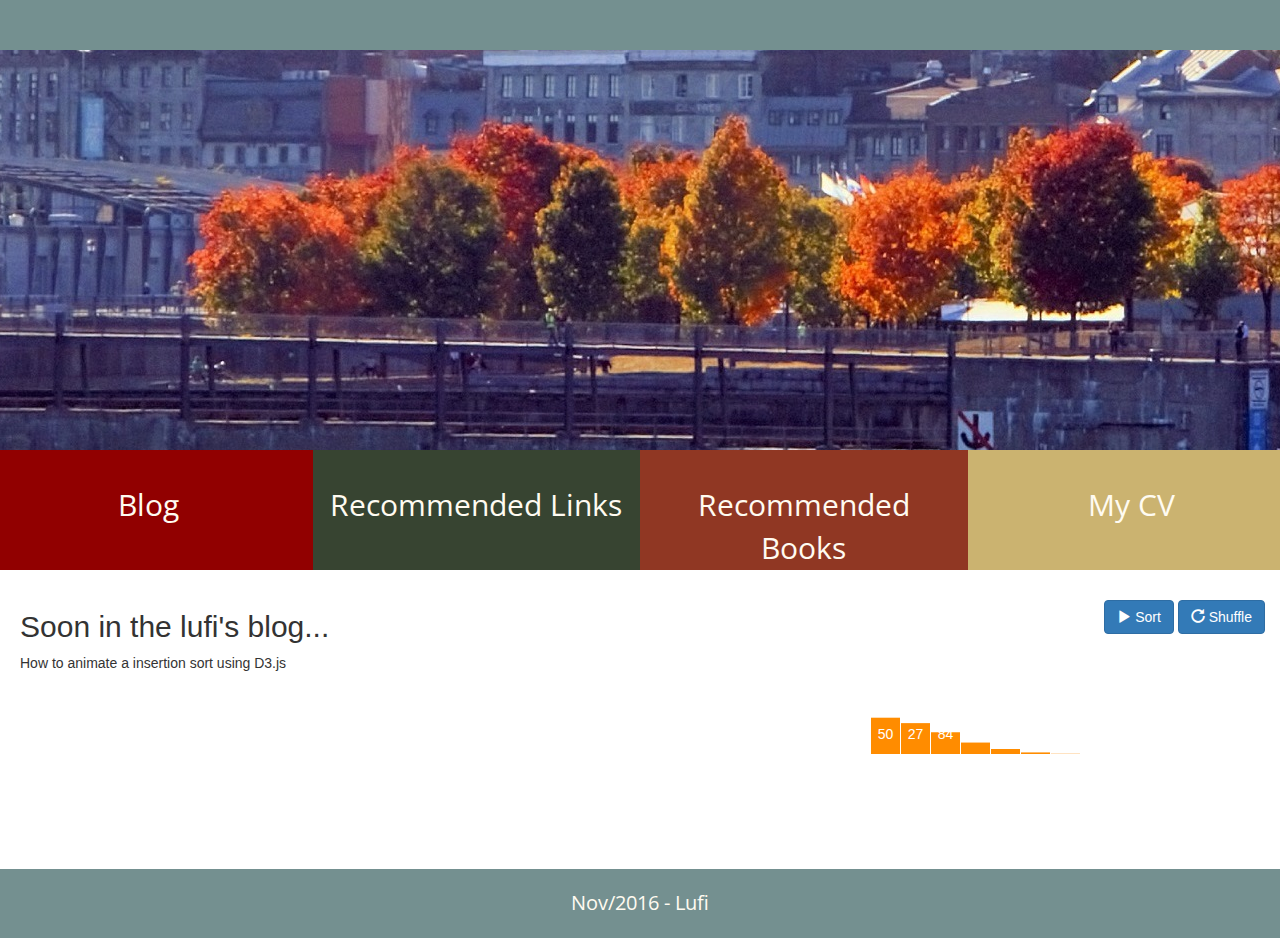
<file: html/index.html>
<!DOCTYPE html>
<!--
To change this license header, choose License Headers in Project Properties.
To change this template file, choose Tools | Templates
and open the template in the editor.
-->
<html>
    <head>
        <title>Lufi's site</title>
        <meta charset="UTF-8">
        <meta name="viewport" content="width=device-width, initial-scale=1.0">
        <link href="css/MainStyle.css" rel="stylesheet" style="text/css" />
        <link href="css/bootstrap.min.css"  rel="stylesheet" style="text/css" />
    </head>
    <body>
        <header class="col-md-12 col-md-offset-0 headerPage">

        </header>
        <div id='mainPhoto' class="col-md-12 col-md-offset-0">

        </div>  
        <div class="row">
            <div id="linkContainer" class="col-md-12 col-md-offset-0">
                <div id="blog" class="links col-md-3 col-sm-6 col-xs-12">
                    <div class="textLink"><a href="blog">Blog</a></div>
                </div>             
                <div id="recLinks" class="links col-md-3 col-sm-6 col-xs-12">
                    <div class="textLink"><a href="recommend/recommendedLinks.html">Recommended Links</div>                     
                </div>
                <div id="recBooks" class="links col-md-3 col-sm-6 col-xs-12">
                    <div class="textLink"><a href="recommend/recommendedBooks.html">Recommended Books</div>                     
                </div>
                <div id="cv" class="links col-md-3 col-sm-6 col-xs-12">
                    <div class="textLink"><a href="cv/cv.html">My CV</a></div>                     
                </div>
            </div>
        </div>
        <div class="row">
            <div id="afterLinks" class="row">
                <div class="col-md-4">
                    <h2>Soon in the lufi's blog...</h2>
                    <p>How to animate a insertion sort using D3.js</p>
                </div>                
                <div id="animContainer" class="col-md-8">  
                    <button id="btnSort" type ="button" class="btn btn-primary ">
                        <span class="glyphicon glyphicon-play" aria-hidden="true"></span>
                        Sort</button>                
                    <button id="btnSortAgain" type ="button" class="btn btn-primary">
                        <span class="glyphicon glyphicon-repeat" aria-hidden="true"></span>
                        Shuffle
                    </button>

                    <div id="svgDiv" class="col-md-12"> 


                    </div>
                </div>

            </div>
        </div>
        <div class="row">
            <footer id="footer" class="col-md-12 col-md-offset-0">
                Nov/2016 - Lufi
            </footer>
        </div>
        <script src="js/jquery-3.1.1.min.js" type="text/javascript"></script>
        <script src="js/index.js" type="text/javascript"></script>
        <script src="js/d3.min.js" type="text/javascript"></script>
        <script src="js/mainSvg.js" type="text/javascript"></script>
    </body>
</html>
</file>
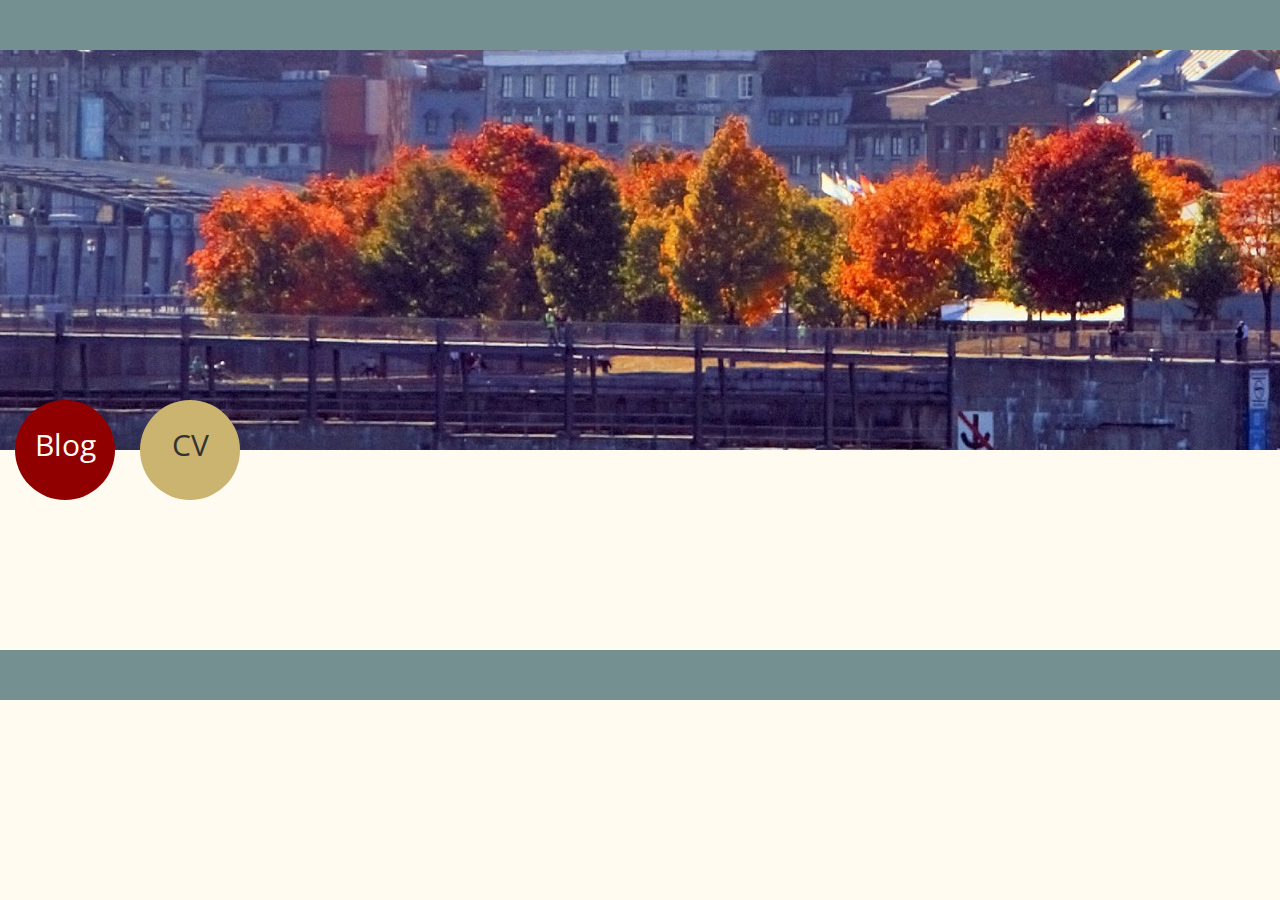
<file: html/Old/V1/index.html>
<!DOCTYPE html>
<!--
To change this license header, choose License Headers in Project Properties.
To change this template file, choose Tools | Templates
and open the template in the editor.
-->
<html>
    <head>
        <title>Lufi's site</title>
        <meta charset="UTF-8">
        <meta name="viewport" content="width=device-width, initial-scale=1.0">
        <link href="css/MainStyle.css" rel="stylesheet" style="text/css" />
        <link href="css/bootstrap.min.css"  rel="stylesheet" style="text/css" />
    </head>
    <body>
        <header class="col-md-12 col-md-offset-0 headerPage">
            
        </header>
        <div id='mainPhoto' class="col-md-12 col-md-offset-0">
            
        </div>        
        <div id="mainContent" class="col-md-12 col-md-offset-0">
            <div id="blog" class="links">
                <div class="textLink">Blog</div>
            </div>
             <div id="cv" class="links">
                 <div class="textLink">CV</div>                     
             </div>
             <div id="mainContentText"><p> </p></div>
        </div>
        <footer id="footer" class="col-md-12 col-md-offset-0">
            
        </footer>
        
        <script src="js/jquery-3.1.1.min.js" type="text/javascript"></script>
        <script src="js/index.js" type="text/javascript"></script>
    </body>
</html>
</file>
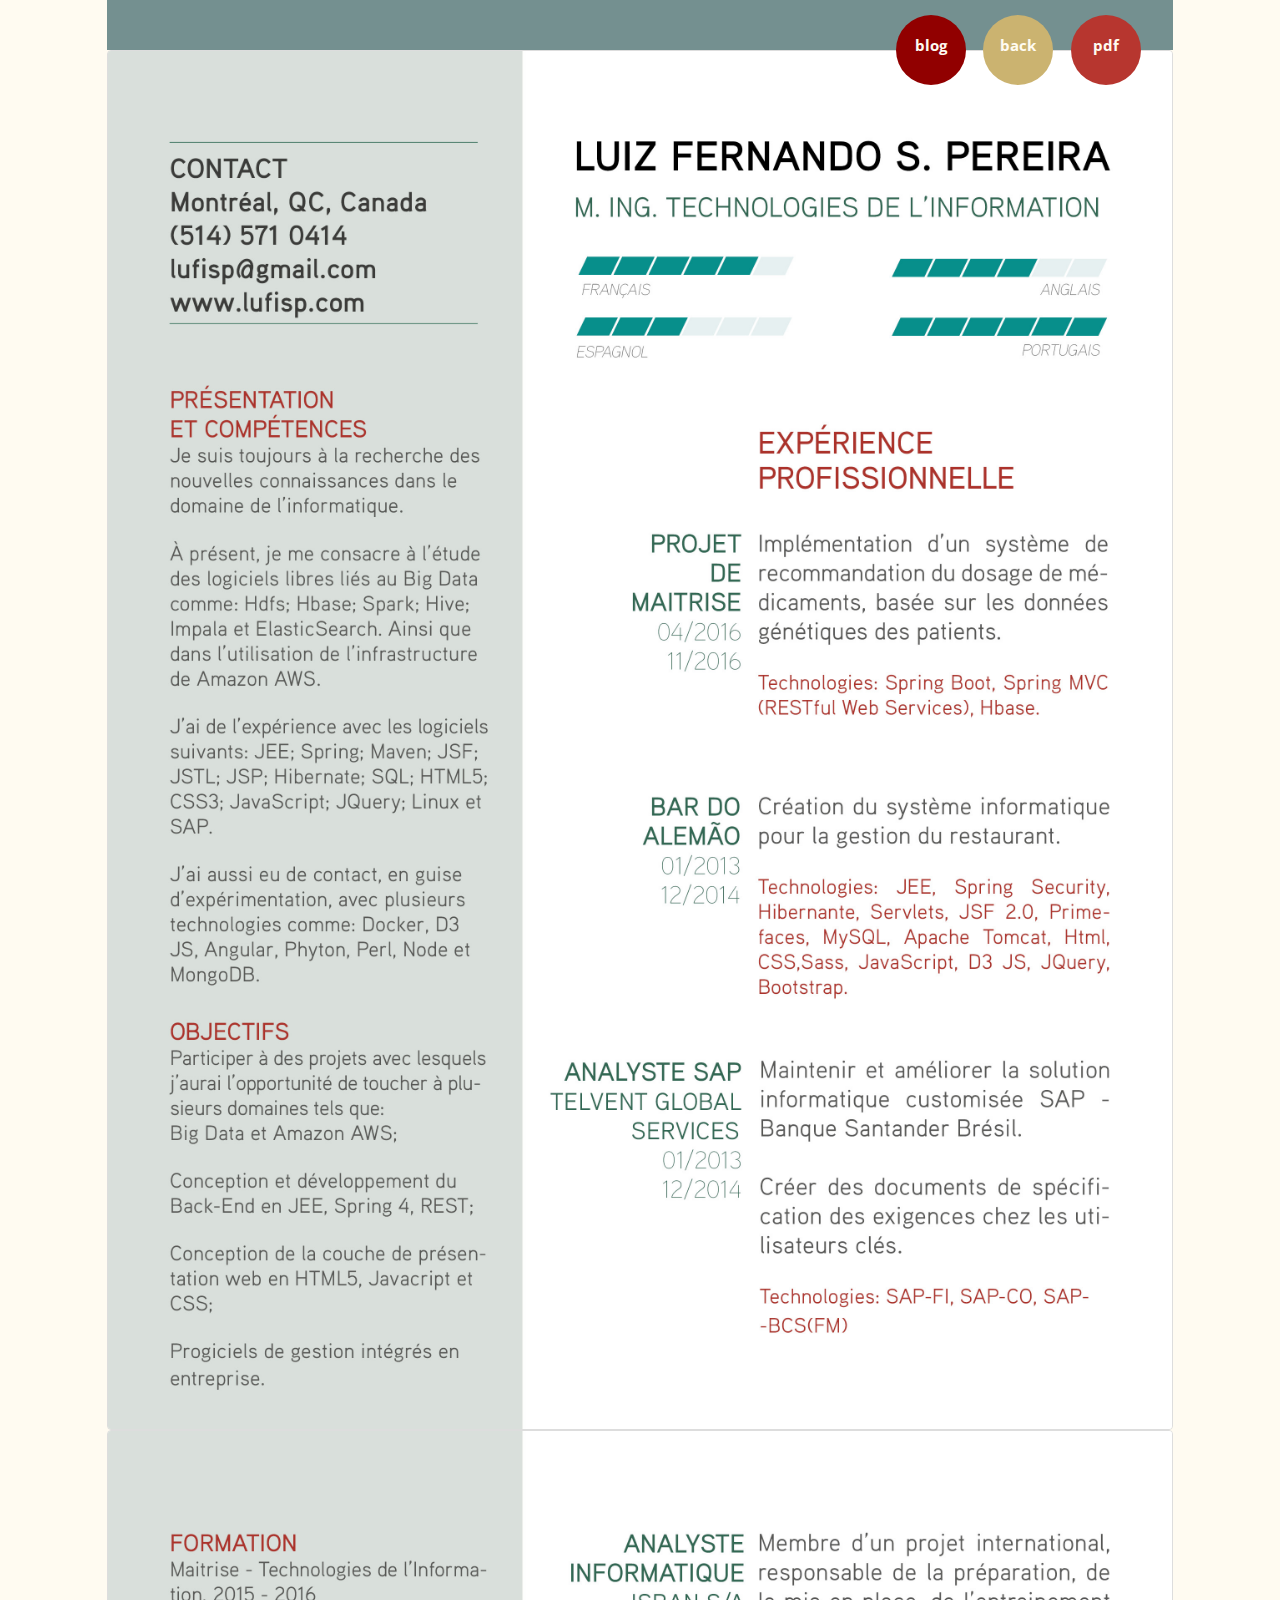
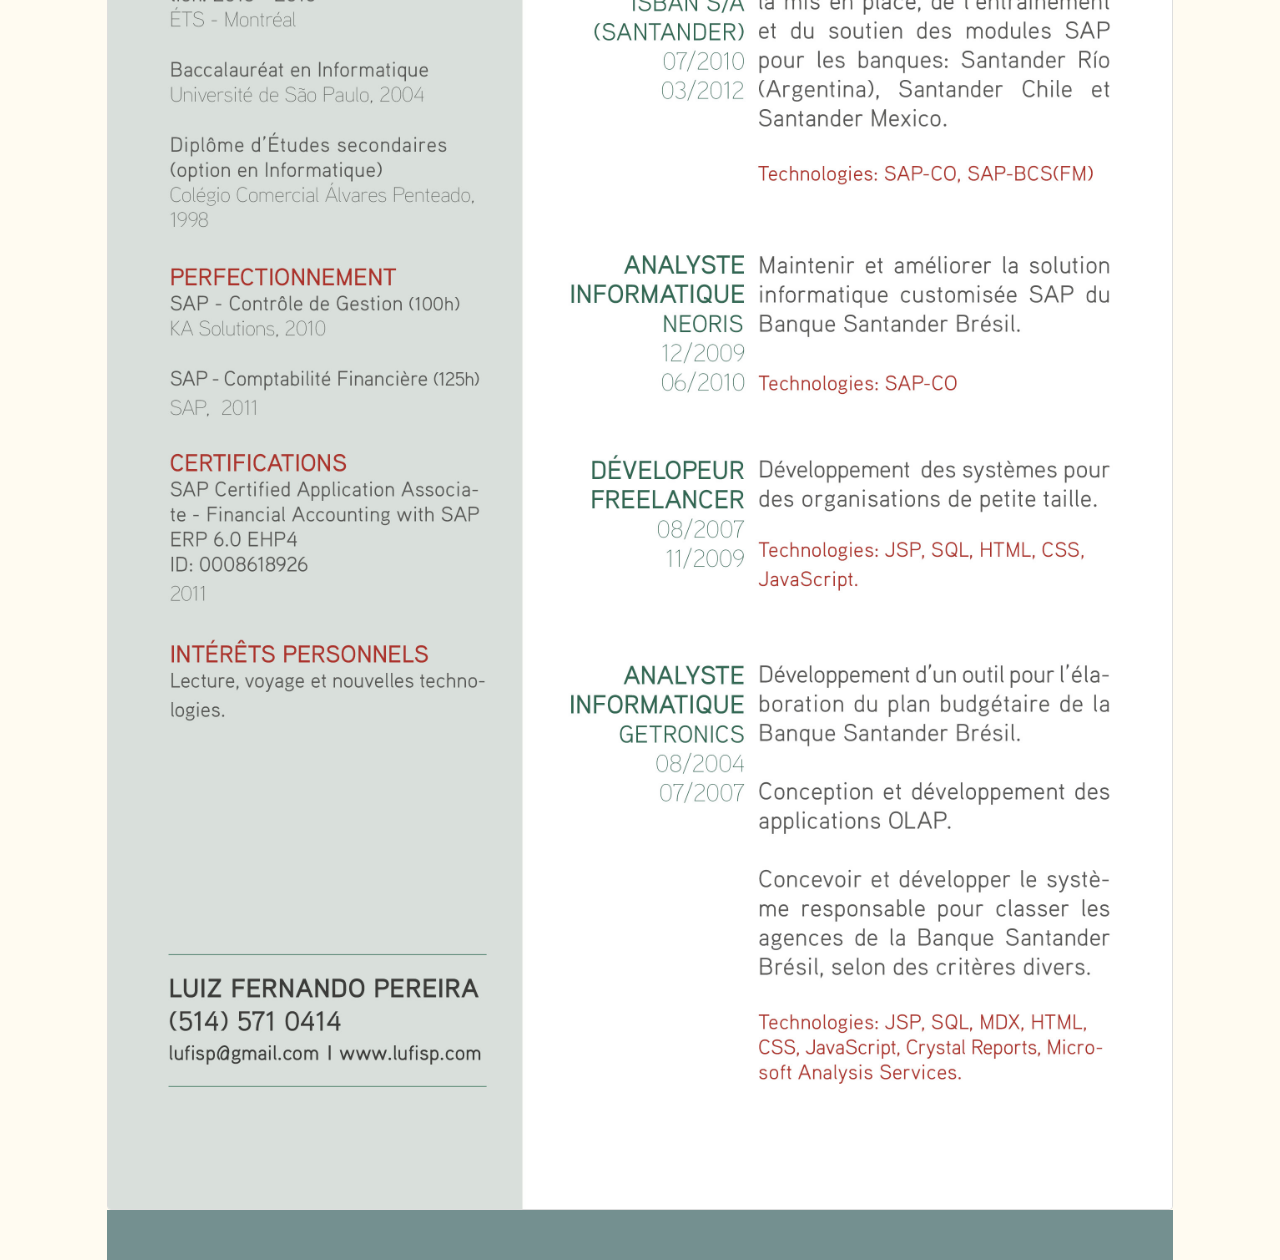
<file: html/cv/cv.html>
<!DOCTYPE html>
<!--
To change this license header, choose License Headers in Project Properties.
To change this template file, choose Tools | Templates
and open the template in the editor.
-->
<!DOCTYPE html>
<!--
To change this license header, choose License Headers in Project Properties.
To change this template file, choose Tools | Templates
and open the template in the editor.
-->
<html>
    <head>
        <title>Lufi's CV</title>
        <meta charset="UTF-8">
        <meta name="viewport" content="width=device-width, initial-scale=1.0">
        <link href="../css/MainStyle.css" rel="stylesheet" style="text/css" />
        <link href="../css/bootstrap.min.css"  rel="stylesheet" style="text/css" />
        <link href="../css/cv.css"  rel="stylesheet" style="text/css" />
    </head>
    <body>
        <header class="col-md-10 col-md-offset-1 headerPage">
            <div id="headerMenu">
                <div id="cv_pdfLink" class="headerMenulinks">
                    <div class="headerMenuLinksText">pdf</div>
                </div>
                <div id="cv_mainPageLink" class="headerMenulinks">
                    <div class="headerMenuLinksText">back</div>
                </div>
                <div id="cv_blogLink" class="headerMenulinks">
                    <div class="headerMenuLinksText">blog</div>
                </div>
            </div>
            
        </header>
        
        <div id="cvContent" class="col-md-10 col-md-offset-1">
            <img src="cvFeFr.jpg" class="img-thumbnail cvImage col-md-12">
            <img src="cvFeFr2.jpg" class="img-thumbnail cvImage col-md-12">
        </div>
        
        <footer id="footer" class="col-md-10 col-md-offset-1">
            
        </footer>
        
        <script src="../js/jquery-3.1.1.min.js" type="text/javascript"></script>
        <script src="../js/cv.js" type="text/javascript"></script>
    </body>
</html>
</file>
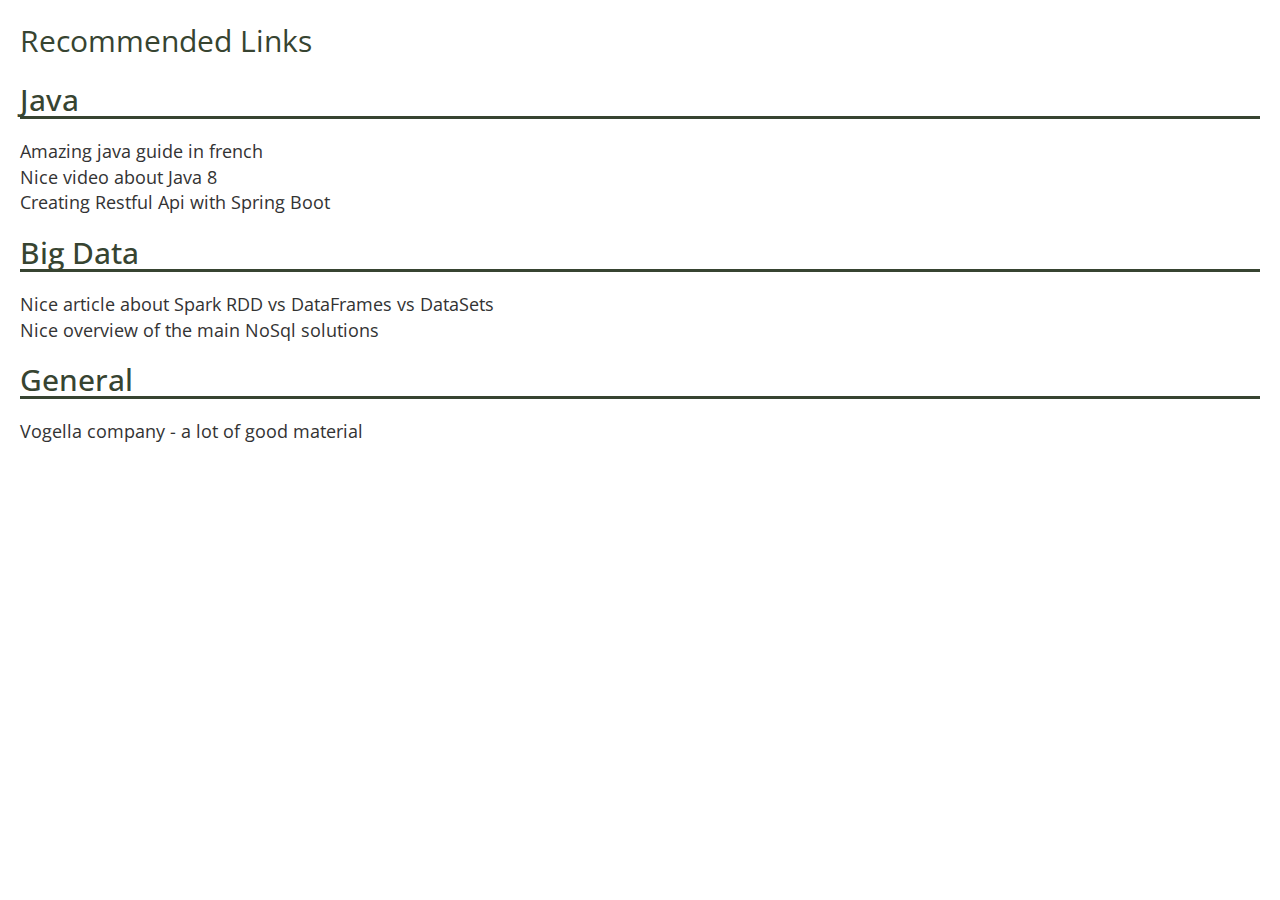
<file: html/recommend/recommendedLinks.html>
<!DOCTYPE html>
<!--
To change this license header, choose License Headers in Project Properties.
To change this template file, choose Tools | Templates
and open the template in the editor.
-->
<html>
    <head>
        <title>Recommended Links</title>
        <meta charset="UTF-8">
        <meta name="viewport" content="width=device-width, initial-scale=1.0">
        <link href="../css/recommendedLinks.css" rel="stylesheet" style="text/css" />
        <link href="../css/bootstrap.min.css"  rel="stylesheet" style="text/css" />
    </head>
    <body>
        <div class="mainTitle">Recommended Links</div>
        <div class="subSection">
            <div class="subSectionTitle">
                <h2>Java</h2>            
            </div>
            <a href="http://www.jmdoudoux.fr/java/dej/titre.htm">Amazing java guide in french</a>
            <br>
            <a href="https://www.infoq.com/presentations/java-8-coding?utm_source=infoqWeeklyNewsletter&utm_medium=WeeklyNL_EditorialContent_java&utm_campaign=12082015news">Nice video about Java 8</a>
            <br>
            <a href="https://www.infoq.com/presentations/rxjava-spring-boot?utm_source=infoqWeeklyNewsletter&utm_medium=WeeklyNL_EditorialContent_java&utm_campaign=12082015news">Creating Restful Api with Spring Boot</a>
        </div>
        <div class="subSection">
            <div class="subSectionTitle">
                <h2>Big Data</h2>            
            </div>
            <a href="https://databricks.com/blog/2016/07/14/a-tale-of-three-apache-spark-apis-rdds-dataframes-and-datasets.html">Nice article about Spark RDD vs DataFrames vs DataSets</a>
            <br>
            <a href="https://kkovacs.eu/cassandra-vs-mongodb-vs-couchdb-vs-redis">Nice overview of the main NoSql solutions</a>
        </div>   
        <div class="subSection">
            <div class="subSectionTitle">
                <h2>General</h2>            
            </div>
            <a href="http://www.vogella.com/">Vogella company - a lot of good material</a>
            <br>
        </div>
        
        
        
        


    </body>
</html>
</file>
<file: html/css/MainStyle.css>
/*
To change this license header, choose License Headers in Project Properties.
To change this template file, choose Tools | Templates
and open the template in the editor.
*/
/* 
    Created on : 15-Nov-2016, 11:28:44 AM
    Author     : fernando
*/
@import url("https://fonts.googleapis.com/css?family=Open+Sans+Condensed:300");
/*
To change this license header, choose License Headers in Project Properties.
To change this template file, choose Tools | Templates
and open the template in the editor.
*/
/* 
    Created on : 15-Nov-2016, 5:19:24 PM
    Author     : fernando
*/
/*
To change this license header, choose License Headers in Project Properties.
To change this template file, choose Tools | Templates
and open the template in the editor.
*/
/* 
    Created on : 15-Nov-2016, 5:52:33 PM
    Author     : fernando
*/
html {
  background-color: #FFFBF1; }

.headerPage {
  min-height: 50px !important;
  max-height: 50px;
  background-color: #749090; }

#mainPhoto {
  min-height: 100px;
  background-image: url("../img/mtlTreesV2.jpg");
  background-repeat: no-repeat;
  background-position: center;
  background-color: #FFFBF1; }
  @media screen and (min-width: 750px) {
    #mainPhoto {
      min-height: 400px !important; } }

#linkContainer {
  margin: 0px;
  padding: 0px; }

#afterLinks {
  background-color: #FFF;
  margin: 20px; }

#animContainer {
  text-align: right;
  padding: 10px 10px; }

#svgDiv {
  text-align: right;
  padding: 0; }

#footer {
  background-color: #749090;
  min-height: 50px;
  text-align: center;
  font-size: 20px;
  padding: 20px;
  font-family: 'Open Sans Condensed', sans-serif;
  color: #FFFBF1; }

.links {
  margin: 0px 0px 0px 0px;
  min-height: 60px !important; }
  @media screen and (min-width: 750px) {
    .links {
      min-height: 120px !important; } }
  .links a {
    color: inherit;
    text-decoration: inherit; }
  .links a:hover {
    color: inherit;
    text-decoration: inherit; }
  .links a:visited {
    color: inherit;
    text-decoration: inherit; }
  .links a:focus {
    color: inherit;
    text-decoration: inherit; }

#blog {
  color: #FFFBF1;
  background-color: #910000; }

#cv {
  color: #FFFBF1;
  background-color: #CBB370; }

#recLinks {
  color: #FFFBF1;
  background-color: #374431; }

#recBooks {
  color: #FFFBF1;
  background-color: #903723; }

.textLink {
  font-size: 30px;
  font-family: 'Open Sans Condensed', sans-serif;
  text-align: center; }
  @media screen and (min-width: 750px) {
    .textLink {
      position: relative;
      top: 34px; } }

#mainContentText {
  clear: both; }

/*# sourceMappingURL=MainStyle.css.map */
</file>
<file: html/Old/V1/css/MainStyle.css>
/*
To change this license header, choose License Headers in Project Properties.
To change this template file, choose Tools | Templates
and open the template in the editor.
*/
/* 
    Created on : 15-Nov-2016, 11:28:44 AM
    Author     : fernando
*/
@import url("https://fonts.googleapis.com/css?family=Open+Sans+Condensed:300");
/*
To change this license header, choose License Headers in Project Properties.
To change this template file, choose Tools | Templates
and open the template in the editor.
*/
/* 
    Created on : 15-Nov-2016, 5:19:24 PM
    Author     : fernando
*/
/*
To change this license header, choose License Headers in Project Properties.
To change this template file, choose Tools | Templates
and open the template in the editor.
*/
/* 
    Created on : 15-Nov-2016, 5:52:33 PM
    Author     : fernando
*/
html {
  background-color: #FFFBF1; }

.headerPage {
  min-height: 50px !important;
  max-height: 50px;
  background-color: #749090; }

#mainPhoto {
  min-height: 400px;
  background-image: url("../img/mtlTreesV2.jpg");
  background-repeat: no-repeat;
  background-position: center;
  background-color: #FFFBF1; }

#mainContent {
  min-height: 200px;
  background-color: #FFFBF1; }

#footer {
  min-height: 50px;
  background-color: #749090; }

.links {
  float: left;
  margin-top: -50px;
  min-height: 100px;
  margin-right: 25px;
  max-width: 100px;
  min-width: 100px;
  border-radius: 50%; }

#blog {
  color: #FFFBF1;
  background-color: #910000; }

#cv {
  background-color: #CBB370; }

.textLink {
  font-size: 30px;
  font-family: 'Open Sans Condensed', sans-serif;
  text-align: center;
  position: relative;
  top: 24px; }

#mainContentText {
  clear: both; }

/*# sourceMappingURL=MainStyle.css.map */
</file>
<file: html/css/cv.css>
/*
To change this license header, choose License Headers in Project Properties.
To change this template file, choose Tools | Templates
and open the template in the editor.
*/
/* 
    Created on : 15-Nov-2016, 5:11:21 PM
    Author     : fernando
*/
/*
To change this license header, choose License Headers in Project Properties.
To change this template file, choose Tools | Templates
and open the template in the editor.
*/
/* 
    Created on : 15-Nov-2016, 5:19:24 PM
    Author     : fernando
*/
@import url("https://fonts.googleapis.com/css?family=Open+Sans+Condensed:300");
/*
To change this license header, choose License Headers in Project Properties.
To change this template file, choose Tools | Templates
and open the template in the editor.
*/
/* 
    Created on : 15-Nov-2016, 5:52:33 PM
    Author     : fernando
*/
.headerMenulinks {
  float: right;
  margin-top: 15px;
  min-height: 70px;
  margin-right: 17.5px;
  max-width: 70px;
  min-width: 70px;
  border-radius: 50%;
  overflow: visible; }

#cv_mainPageLink {
  background-color: #CBB370; }

#cv_pdfLink {
  background-color: #b7362f; }

#cv_blogLink {
  background-color: #910000; }

#cvContent {
  padding: 0px;
  z-index: -1; }

.cvImage {
  padding: 0px;
  height: auto; }

.headerMenulinks {
  float: right; }

.headerMenuLinksText {
  color: #FFFBF1;
  font-size: 15px;
  font-family: 'Open Sans Condensed', sans-serif;
  font-weight: bold;
  text-align: center;
  position: relative;
  top: 20px; }

/*# sourceMappingURL=cv.css.map */
</file>
<file: html/css/recommendedLinks.css>
/*
To change this license header, choose License Headers in Project Properties.
To change this template file, choose Tools | Templates
and open the template in the editor.
*/
/* 
    Created on : 22-Nov-2016, 10:06:06 PM
    Author     : fernando
*/
/*
To change this license header, choose License Headers in Project Properties.
To change this template file, choose Tools | Templates
and open the template in the editor.
*/
/* 
    Created on : 15-Nov-2016, 5:19:24 PM
    Author     : fernando
*/
@import url("https://fonts.googleapis.com/css?family=Open+Sans+Condensed:300");
/*
To change this license header, choose License Headers in Project Properties.
To change this template file, choose Tools | Templates
and open the template in the editor.
*/
/* 
    Created on : 15-Nov-2016, 5:52:33 PM
    Author     : fernando
*/
.mainTitle {
  color: #374431;
  font-family: 'Open Sans Condensed', sans-serif;
  font-size: 30px;
  margin: 20px; }

.subSection {
  font-family: 'Open Sans Condensed', sans-serif;
  margin: 20px; }
  .subSection a {
    font-size: 18px;
    color: inherit; }

.subSectionTitle {
  color: #374431;
  border-bottom: 3px solid #374431;
  margin-bottom: 20px; }
  .subSectionTitle h2 {
    margin-bottom: 0px; }

/*# sourceMappingURL=recommendedLinks.css.map */
</file>
